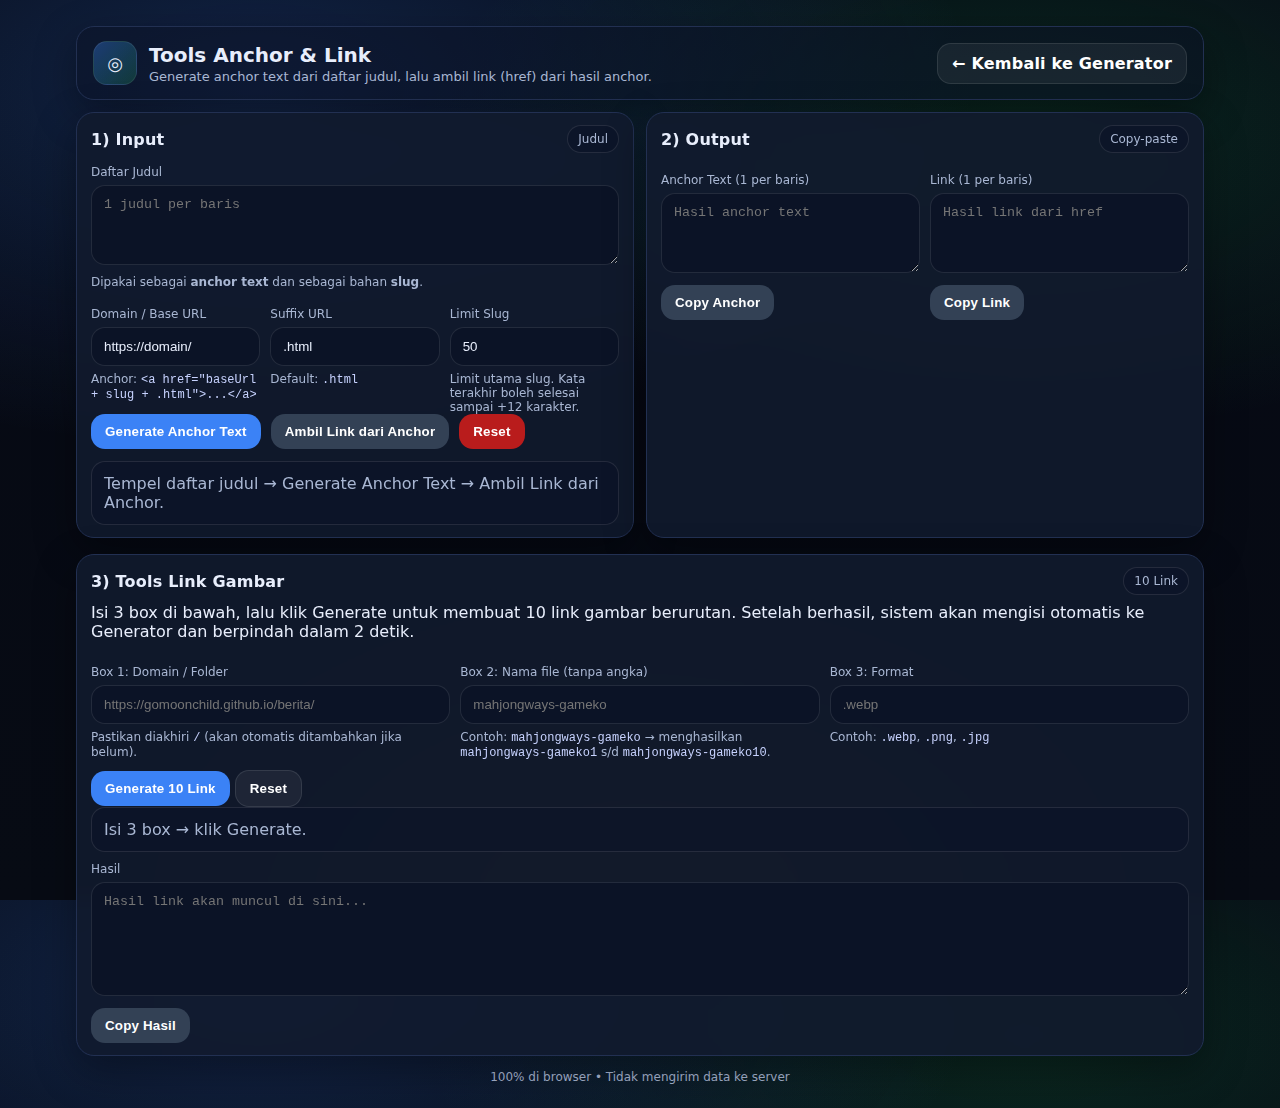
<file: anchor.html>
<!doctype html>
<html lang="id">
<head>
  <meta charset="utf-8" />
  <meta name="viewport" content="width=device-width,initial-scale=1" />
  <title>Tools Anchor & Link • RUNA</title>
  <link rel="stylesheet" href="./style.css" />
</head>
<body class="anchor">
  <div class="bg-glow"></div>

  <div class="container">
    <header class="topbar">
      <div class="brand">
        <div class="logo" aria-hidden="true">◎</div>
        <div>
          <h1>Tools Anchor &amp; Link</h1>
          <p>Generate anchor text dari daftar judul, lalu ambil link (href) dari hasil anchor.</p>
        </div>
      </div>

      <div class="top-actions">
        <a class="btn ghost" href="./index.html" style="text-decoration:none;display:inline-flex;align-items:center;gap:.5rem;">← Kembali ke Generator</a>
      </div>
    </header>

    <main class="grid">
      <section class="card">
        <div class="card-head">
          <h2>1) Input</h2>
          <span class="pill">Judul</span>
        </div>

        <div class="field">
          <label>Daftar Judul</label>
          <textarea id="tTitles" placeholder="1 judul per baris"></textarea>
          <div class="help">Dipakai sebagai <strong>anchor text</strong> dan sebagai bahan <strong>slug</strong>.</div>
        </div>

        <div class="three">
          <div class="field">
            <label>Domain / Base URL</label>
            <input id="baseUrl" value="https://domain/" />
            <div class="help">Anchor: <code>&lt;a href="baseUrl + slug + .html"&gt;...&lt;/a&gt;</code></div>
          </div>
          <div class="field">
            <label>Suffix URL</label>
            <input id="suffix" value=".html" />
            <div class="help">Default: <code>.html</code></div>
          </div>
          <div class="field">
            <label>Limit Slug</label>
            <input id="slugLimit" value="50" />
            <div class="help">Limit utama slug. Kata terakhir boleh selesai sampai +12 karakter.</div>
          </div>
        </div>

        <div class="actions">
          <button id="btnMakeAnchor" class="btn primary" type="button">Generate Anchor Text</button>
          <button id="btnExtractLink" class="btn" type="button">Ambil Link dari Anchor</button>
          <button id="btnClear" class="btn danger" type="button">Reset</button>
        </div>

        <div id="tStatus" class="status idle" style="margin-top:12px;">Masukkan judul, lalu klik Generate Output.</div>
      </section>

      <section class="card">
        <div class="card-head">
          <h2>2) Output</h2>
          <span class="pill">Copy-paste</span>
        </div>

        <div class="two">
          <div class="field">
            <label>Anchor Text (1 per baris)</label>
            <textarea id="outAnchor" placeholder="Hasil anchor text"></textarea>
            <div class="actions" style="margin-top:8px;">
              <button class="btn" id="copyAnchor" type="button">Copy Anchor</button>
            </div>
          </div>

          <div class="field">
            <label>Link (1 per baris)</label>
            <textarea id="outLinks" placeholder="Hasil link dari href"></textarea>
            <div class="actions" style="margin-top:8px;">
              <button class="btn" id="copyLinks" type="button">Copy Link</button>
            </div>
          </div>
        </div>
      </section>
</main>
    <!-- Tools Link Gambar (dibawah, agar workflow lebih simple) -->
    <section class="card" style="margin-top:16px;">
      <div class="card-head">
        <h2>3) Tools Link Gambar</h2>
        <span class="pill">10 Link</span>
      </div>

      <p class="muted" style="margin-top:-4px;">
        Isi 3 box di bawah, lalu klik Generate untuk membuat 10 link gambar berurutan. Setelah berhasil, sistem akan mengisi otomatis ke Generator dan berpindah dalam 2 detik.
      </p>

      <div class="three" style="margin-top:10px;">
        <div class="field">
          <label>Box 1: Domain / Folder</label>
          <input id="imgDomain" placeholder="https://gomoonchild.github.io/berita/" />
          <div class="help">Pastikan diakhiri <code>/</code> (akan otomatis ditambahkan jika belum).</div>
        </div>

        <div class="field">
          <label>Box 2: Nama file (tanpa angka)</label>
          <input id="imgBaseName" placeholder="mahjongways-gameko" />
          <div class="help">Contoh: <code>mahjongways-gameko</code> → menghasilkan <code>mahjongways-gameko1</code> s/d <code>mahjongways-gameko10</code>.</div>
        </div>

        <div class="field">
          <label>Box 3: Format</label>
          <input id="imgExt" placeholder=".webp" />
          <div class="help">Contoh: <code>.webp</code>, <code>.png</code>, <code>.jpg</code></div>
        </div>
      </div>

      <div class="row" style="margin-top:10px;">
        <button id="btnGenerate" class="btn primary" type="button">Generate 10 Link</button>
        <button id="btnReset" class="btn ghost" type="button">Reset</button>
        <div id="imgStatus" class="status idle" style="flex:1;">Masukkan domain, nama file, dan format.</div>
      </div>

      <div class="field" style="margin-top:10px;">
        <label>Hasil</label>
        <textarea id="out" rows="6" placeholder="Hasil link akan muncul di sini..." readonly></textarea>
        <div class="row" style="margin-top:8px;">
          <button id="btnCopy" class="btn" type="button">Copy Hasil</button>
        </div>
      </div>
    </section>


    <footer class="footer">
      <span>100% di browser • Tidak mengirim data ke server</span>
    </footer>
  </div>

  <script src="./anchor.js"></script>
  <script src="./image.js"></script>
</body>
</html>
</file>
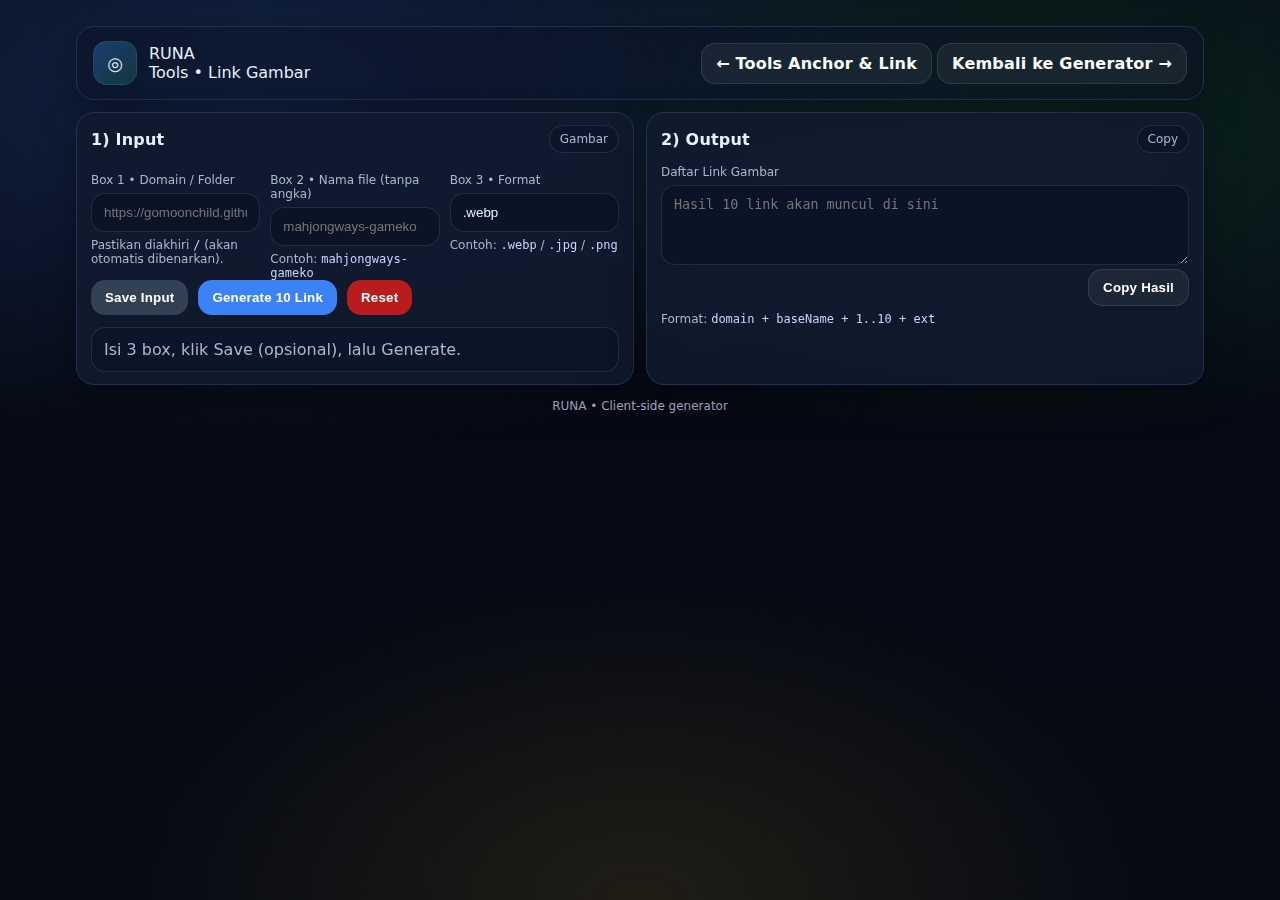
<file: image.html>
<!doctype html>
<html lang="id">
<head>
  <meta charset="utf-8" />
  <meta name="viewport" content="width=device-width,initial-scale=1" />
  <title>Tools Link Gambar • RUNA</title>
  <link rel="stylesheet" href="./style.css" />
</head>
<body>
  <div class="bg-glow"></div>

  <div class="container">
    <header class="topbar">
      <div class="brand">
        <div class="logo" aria-hidden="true">◎</div>
        <div>
          <div class="title">RUNA</div>
          <div class="sub">Tools • Link Gambar</div>
        </div>
      </div>
      <div class="nav">
        <a class="btn ghost" href="./anchor.html" style="text-decoration:none;display:inline-flex;align-items:center;gap:.5rem;">← Tools Anchor &amp; Link</a>
        <a class="btn ghost" href="./index.html" style="text-decoration:none;display:inline-flex;align-items:center;gap:.5rem;">Kembali ke Generator →</a>
      </div>
    </header>

    <main class="grid">
      <section class="card">
        <div class="card-head">
          <h2>1) Input</h2>
          <span class="pill">Gambar</span>
        </div>

        <div class="three">
          <div class="field">
            <label>Box 1 • Domain / Folder</label>
            <input id="imgDomain" placeholder="https://gomoonchild.github.io/berita/" />
            <div class="help">Pastikan diakhiri <code>/</code> (akan otomatis dibenarkan).</div>
          </div>
          <div class="field">
            <label>Box 2 • Nama file (tanpa angka)</label>
            <input id="imgBaseName" placeholder="mahjongways-gameko" />
            <div class="help">Contoh: <code>mahjongways-gameko</code></div>
          </div>
          <div class="field">
            <label>Box 3 • Format</label>
            <input id="imgExt" placeholder=".webp" value=".webp" />
            <div class="help">Contoh: <code>.webp</code> / <code>.jpg</code> / <code>.png</code></div>
          </div>
        </div>

        <div class="actions">
          <button id="btnSave" class="btn" type="button">Save Input</button>
          <button id="btnGenerate" class="btn primary" type="button">Generate 10 Link</button>
          <button id="btnReset" class="btn danger" type="button">Reset</button>
        </div>

        <div id="sStatus" class="status idle" style="margin-top:12px;">Isi 3 box, klik Save (opsional), lalu Generate.</div>
      </section>

      <section class="card">
        <div class="card-head">
          <h2>2) Output</h2>
          <span class="pill">Copy</span>
        </div>

        <div class="field">
          <label>Daftar Link Gambar</label>
          <textarea id="outImages" placeholder="Hasil 10 link akan muncul di sini"></textarea>
          <div class="actions" style="justify-content:flex-end;">
            <button id="btnCopy" class="btn ghost" type="button">Copy Hasil</button>
          </div>
          <div class="help">Format: <code>domain + baseName + 1..10 + ext</code></div>
        </div>
      </section>
    </main>

    <footer class="footer">
      <div>RUNA • Client-side generator</div>
    </footer>
  </div>

  <script src="./image.js"></script>
</body>
</html>
</file>
<file: style.css>
:root{
  --bg:#070b14;
  --card: rgba(17, 26, 46, .88);
  --card2:#0b1326;
  --line:#223052;
  --text:#e8eefc;
  --muted:#a9b7d3;
  --shadow: 0 14px 40px rgba(0,0,0,.35);
  --radius: 18px;

  --ok:#22c55e;
  --warn:#fbbf24;
  --bad:#ef4444;

  --btn:#3b82f6;
  --btn2:#334155;
}

*{ box-sizing:border-box; }
html,body{ height:100%; }
body{
  margin:0;
  font-family: ui-sans-serif, system-ui, Segoe UI, Roboto, Arial;
  background: radial-gradient(1200px 600px at 20% 10%, rgba(59,130,246,.22), transparent 60%),
              radial-gradient(1000px 500px at 80% 15%, rgba(34,197,94,.16), transparent 60%),
              linear-gradient(180deg, #060914, var(--bg));
  color:var(--text);
}

.bg-glow{
  position:fixed; inset:0;
  background: radial-gradient(800px 500px at 50% 100%, rgba(251,191,36,.10), transparent 65%);
  pointer-events:none;
}

.container{ max-width: 1180px; margin: 0 auto; padding: 26px; }

.topbar{
  display:flex; align-items:center; justify-content:space-between;
  gap:14px; flex-wrap:wrap;
  padding: 14px 16px;
  border:1px solid var(--line);
  background: rgba(11, 19, 38, .55);
  border-radius: var(--radius);
  box-shadow: var(--shadow);
}

.brand{ display:flex; gap:12px; align-items:center; }
.logo{
  width:44px; height:44px; border-radius:14px;
  display:grid; place-items:center;
  background: linear-gradient(135deg, rgba(59,130,246,.35), rgba(34,197,94,.20));
  border:1px solid rgba(255,255,255,.08);
  font-size: 18px;
}
.brand h1{ margin:0; font-size: 20px; }
.brand p{ margin:2px 0 0; color: var(--muted); font-size: 13px; }

.top-actions{ display:flex; gap:10px; }

.grid{
  display:grid;
  grid-template-columns: 1fr 1fr;
  gap: 16px;
  margin-top: 16px;
}
@media (max-width: 980px){
  .grid{ grid-template-columns:1fr; }
}

.card{
  padding: 16px;
  background: var(--card);
  border: 1px solid var(--line);
  border-radius: var(--radius);
  box-shadow: var(--shadow);
  backdrop-filter: blur(10px);
}

.card.full{ grid-column: 1 / -1; }

.card-head{
  display:flex; align-items:center; justify-content:space-between;
  gap:10px; margin-bottom: 12px;
}
.card-head h2{ margin:0; font-size: 16px; letter-spacing:.2px; }
.pill{
  font-size: 12px;
  color: var(--muted);
  padding: 6px 10px;
  border-radius: 999px;
  border: 1px solid rgba(255,255,255,.10);
  background: rgba(11, 19, 38, .55);
}

.dropzone{
  position:relative;
  border: 1px dashed rgba(255,255,255,.22);
  background: rgba(11, 19, 38, .55);
  border-radius: 16px;
  padding: 14px;
  outline: none;
  transition: transform .12s ease, border-color .12s ease, background .12s ease;
}
.dropzone:hover{ transform: translateY(-1px); border-color: rgba(59,130,246,.55); }
.dropzone:focus{ border-color: rgba(59,130,246,.75); box-shadow: 0 0 0 3px rgba(59,130,246,.20); }
.dropzone input{
  position:absolute; inset:0;
  opacity:0; width:100%; height:100%;
  cursor:pointer;
}
.dz-inner{ display:flex; gap:12px; align-items:center; }
.dz-icn{
  width:44px; height:44px; border-radius:14px;
  display:grid; place-items:center;
  background: rgba(59,130,246,.15);
  border: 1px solid rgba(255,255,255,.10);
}
.dz-title{ font-weight: 700; }
.dz-sub{ color: var(--muted); font-size: 13px; margin-top: 2px; }
.kbd{
  display:inline-block;
  padding: 2px 8px;
  border-radius: 8px;
  border:1px solid rgba(255,255,255,.12);
  background: rgba(0,0,0,.18);
  color: var(--text);
  font-size: 12px;
}

.three{
  display:grid;
  grid-template-columns: repeat(3, minmax(0,1fr));
  gap: 12px;
  margin-top: 12px;
}
@media (max-width: 980px){ .three{ grid-template-columns: 1fr; } }

.two{
  display:grid;
  grid-template-columns: repeat(2, minmax(0,1fr));
  gap: 12px;
}
@media (max-width: 980px){ .two{ grid-template-columns: 1fr; } }

.field label{
  display:block;
  margin-bottom: 6px;
  color: var(--muted);
  font-size: 12px;
}
input, textarea{
  width:100%;
  border-radius: 14px;
  border: 1px solid rgba(255,255,255,.10);
  background: var(--card2);
  color: var(--text);
  padding: 11px 12px;
  outline: none;
  transition: border-color .12s ease, box-shadow .12s ease;
}
textarea{ min-height: 170px; resize: vertical; }
input:focus, textarea:focus{
  border-color: rgba(59,130,246,.75);
  box-shadow: 0 0 0 3px rgba(59,130,246,.18);
}

.help{
  margin-top: 6px;
  color: var(--muted);
  font-size: 12px;
}
.help code{ color:#c7d2fe; }

.side{
  display:flex; flex-direction:column; gap: 12px;
}

.actions{ display:flex; gap: 10px; flex-wrap:wrap; }
.btn{
  border: 0;
  border-radius: 14px;
  padding: 10px 14px;
  background: var(--btn2);
  color: white;
  cursor: pointer;
  font-weight: 700;
  letter-spacing:.2px;
  transition: transform .10s ease, filter .10s ease;
}
.btn:hover{ transform: translateY(-1px); filter: brightness(1.05); }
.btn:active{ transform: translateY(0px); }

.btn.primary{ background: var(--btn); }
.btn.ghost{
  background: rgba(255,255,255,.06);
  border: 1px solid rgba(255,255,255,.10);
}
.btn.danger{ background: #b91c1c; }

.toggle{
  display:flex; gap: 10px;
  padding: 12px;
  border-radius: 14px;
  border: 1px solid rgba(255,255,255,.10);
  background: rgba(11, 19, 38, .55);
}
.toggle input{ width: 18px; height: 18px; margin-top: 2px; }
.t-title{ font-weight: 800; }
.t-sub{ color: var(--muted); font-size: 12px; margin-top: 2px; }

.mini{
  display:flex; gap: 10px;
  padding: 10px 12px;
  border-radius: 14px;
  border: 1px solid rgba(255,255,255,.10);
  background: rgba(11, 19, 38, .55);
  margin-top: 12px;
}
.mini-k{ color: var(--muted); font-size: 12px; }
.mini-v{ font-size: 12px; }

.status{
  padding: 12px;
  border-radius: 14px;
  border: 1px solid rgba(255,255,255,.10);
  background: rgba(11, 19, 38, .55);
  color: var(--muted);
}
.status.ok{ border-color: rgba(34,197,94,.45); color: #bbf7d0; }
.status.warn{ border-color: rgba(251,191,36,.45); color: #fde68a; }
.status.bad{ border-color: rgba(239,68,68,.45); color: #fecaca; }

.report{ margin-top: 12px; display:grid; gap: 10px; }
.item{
  padding: 12px;
  border-radius: 14px;
  border: 1px solid rgba(255,255,255,.10);
  background: rgba(11, 19, 38, .55);
}
.item .k{ color: var(--muted); font-size: 12px; }
.item .v{ margin-top: 6px; line-height: 1.5; }
.item code{ color:#c7d2fe; }

.tips{
  margin-top: 12px;
  color: var(--muted);
}
.tips summary{ cursor:pointer; }
.tips ul{ margin-top: 8px; line-height: 1.6; }

.footer{
  margin-top: 14px;
  text-align:center;
  color: var(--muted);
  font-size: 12px;
}

.modal{
  width: min(1100px, 96vw);
  border: 1px solid rgba(255,255,255,.12);
  border-radius: 18px;
  background: rgba(11, 19, 38, .92);
  color: var(--text);
  box-shadow: var(--shadow);
}
.modal::backdrop{ background: rgba(0,0,0,.65); }
.modal-head{
  display:flex; justify-content:space-between; align-items:center;
  gap: 10px;
  padding: 12px 12px 0;
}
.modal-title{ font-weight: 900; }
.modal-sub{ color: var(--muted); font-size: 12px; margin-top: 2px; }
#previewFrame{
  width: 100%;
  height: min(75vh, 780px);
  border: 0;
  border-radius: 14px;
  background: white;
  margin: 12px;
}


/* === COMPACT LAYOUT OVERRIDES (auto-added) === */
.main-grid {
  display: grid;
  grid-template-columns: 1fr 1fr;
  gap: 14px;
}

.card {
  padding: 12px 14px;
}

.section {
  margin-bottom: 12px;
}

textarea {
  min-height: 80px;
  resize: vertical;
}

.output textarea {
  min-height: 90px;
}

.output-pair {
  display: grid;
  grid-template-columns: 1fr 1fr;
  gap: 10px;
}

.copy-actions {
  display: flex;
  gap: 8px;
  margin-top: 6px;
}

.image-tools {
  margin-top: 14px;
  padding-top: 12px;
  border-top: 1px solid rgba(255,255,255,.08);
}

/* Optional quick compact mode */
body.compact textarea {
  min-height: 70px;
}



/* === EXTRA COMPACT OVERRIDES for Generator page === */
.grid{
  gap: 12px;
  margin-top: 12px;
}
.two{
  gap: 10px;
}
.three{
  gap: 10px;
  margin-top: 10px;
}

/* Make generator inputs more compact, keep articles comfortable */
#titles, #links, #images{
  min-height: 110px;
}
#articles{
  min-height: 170px; /* long content */
}

/* Tighten field spacing */
.field{ margin-top: 8px; }
.field label{ margin-bottom: 6px; }
.hint{ margin-top: 6px; }

/* Buttons closer */
.btns{ gap: 8px; margin-top: 10px; }
</file>
